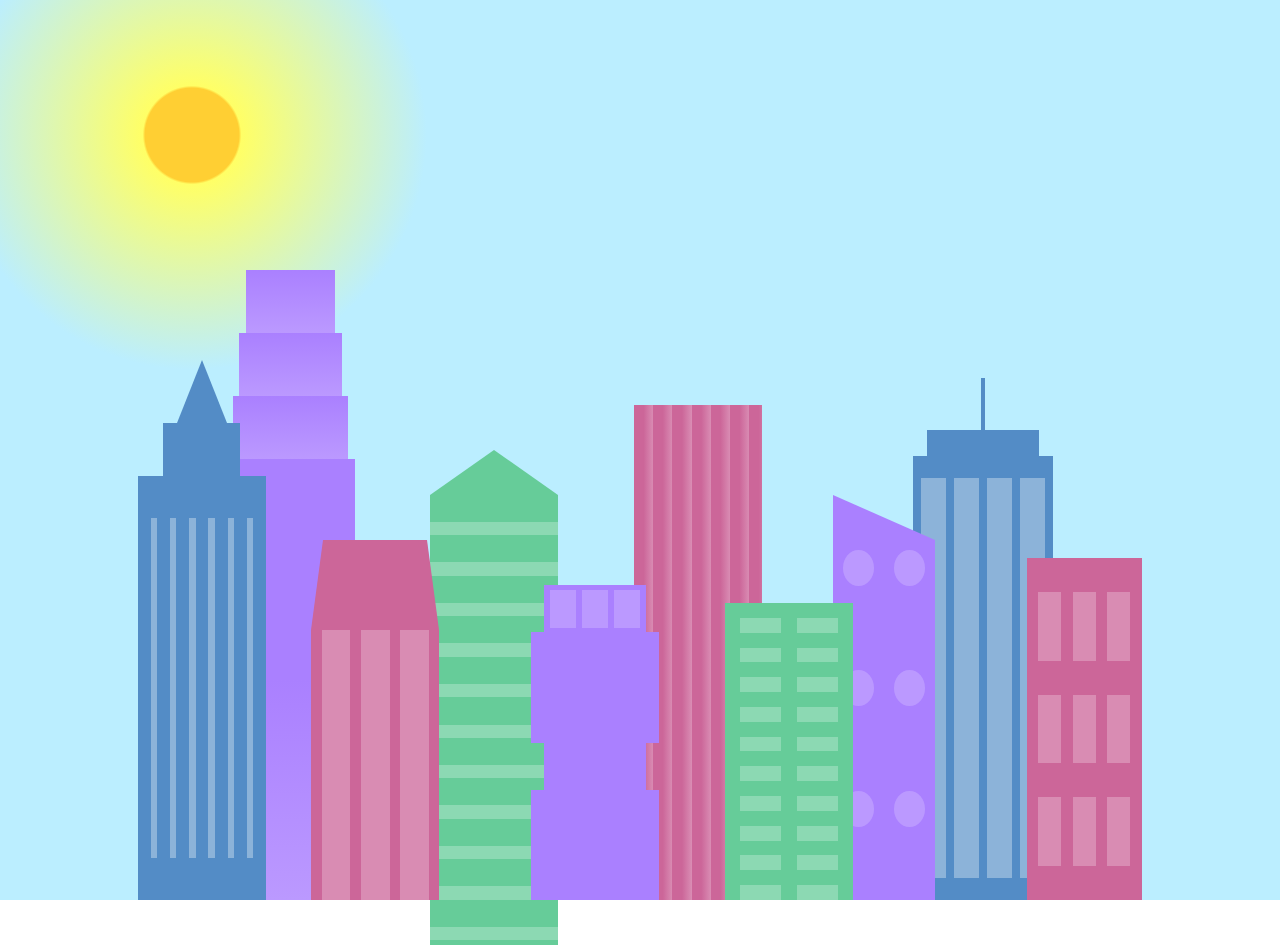
<file: Penguin/index.html>
<!DOCTYPE html>
<html lang="en">
<head>
    <meta charset="UTF-8">
    <title>City Skyline</title>
    <link href="styles.css" rel="stylesheet" />
</head>

<body>
<div class="background-buildings sky">
    <div></div>
    <div></div>
    <div class="bb1 building-wrap">
        <div class="bb1a bb1-window"></div>
        <div class="bb1b bb1-window"></div>
        <div class="bb1c bb1-window"></div>
        <div class="bb1d"></div>
    </div>
    <div class="bb2">
        <div class="bb2a"></div>
        <div class="bb2b"></div>
    </div>
    <div class="bb3"></div>
    <div></div>
    <div class="bb4 building-wrap">
        <div class="bb4a"></div>
        <div class="bb4b"></div>
        <div class="bb4c window-wrap">
            <div class="bb4-window"></div>
            <div class="bb4-window"></div>
            <div class="bb4-window"></div>
            <div class="bb4-window"></div>
        </div>
    </div>
    <div></div>
    <div></div>
</div>

<div class="foreground-buildings">
    <div></div>
    <div></div>
    <div class="fb1 building-wrap">
        <div class="fb1a"></div>
        <div class="fb1b"></div>
        <div class="fb1c"></div>
    </div>
    <div class="fb2">
        <div class="fb2a"></div>
        <div class="fb2b window-wrap">
            <div class="fb2-window"></div>
            <div class="fb2-window"></div>
            <div class="fb2-window"></div>
        </div>
    </div>
    <div></div>
    <div class="fb3 building-wrap">
        <div class="fb3a window-wrap">
            <div class="fb3-window"></div>
            <div class="fb3-window"></div>
            <div class="fb3-window"></div>
        </div>
        <div class="fb3b"></div>
        <div class="fb3a"></div>
        <div class="fb3b"></div>
    </div>
    <div class="fb4">
        <div class="fb4a"></div>
        <div class="fb4b">
            <div class="fb4-window"></div>
            <div class="fb4-window"></div>
            <div class="fb4-window"></div>
            <div class="fb4-window"></div>
            <div class="fb4-window"></div>
            <div class="fb4-window"></div>
        </div>
    </div>
    <div class="fb5"></div>
    <div class="fb6"></div>
    <div></div>
    <div></div>
</div>
</body>
</html>
</file>
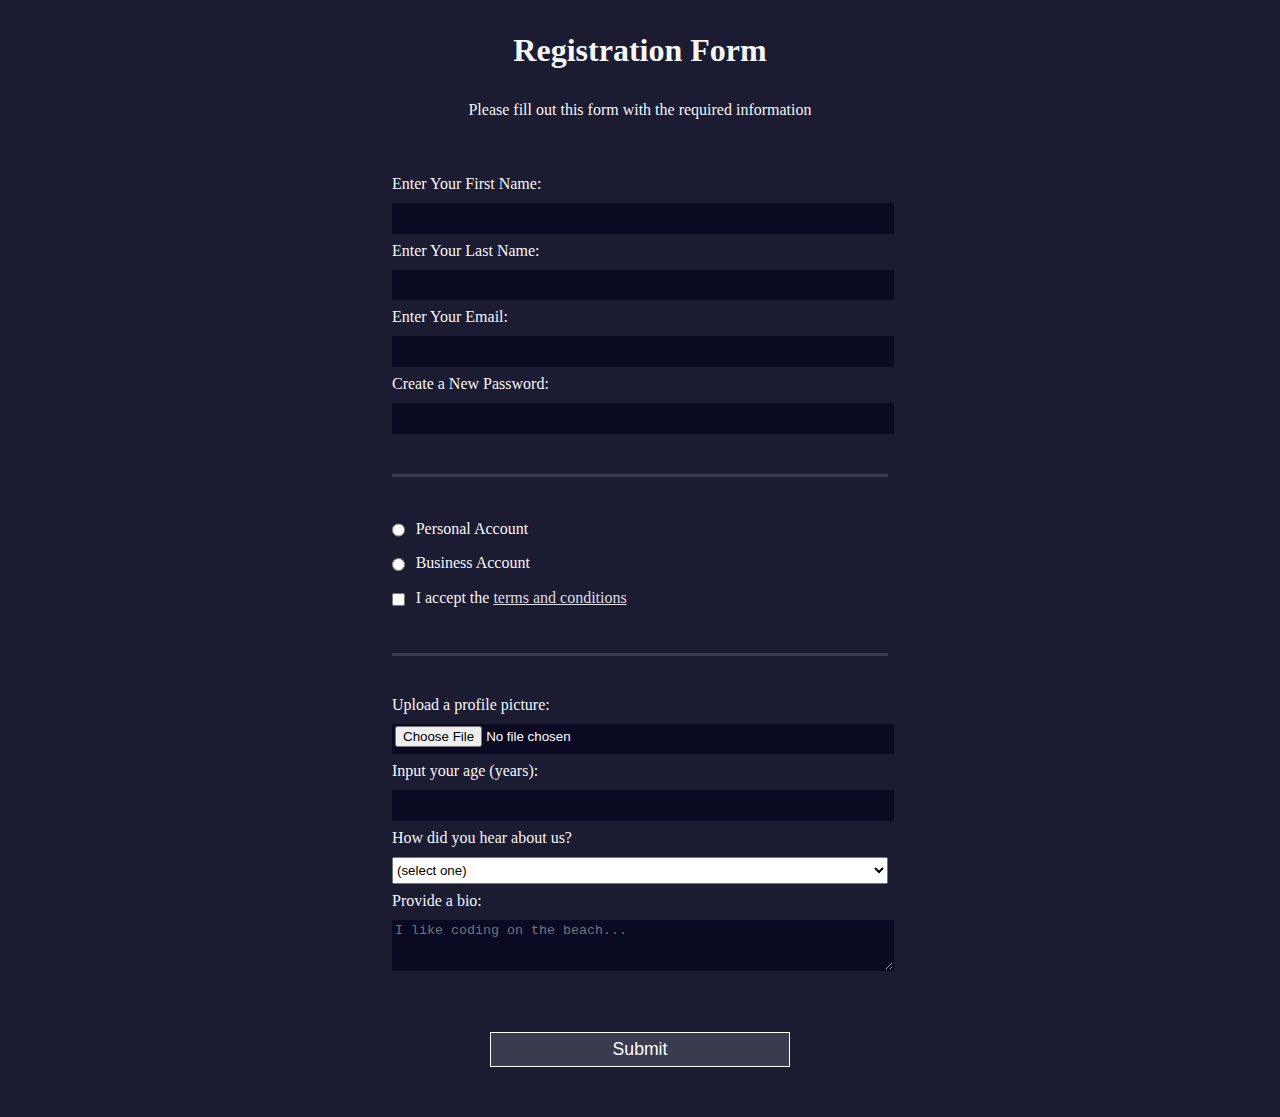
<file: registrationForm/index.html>
<!DOCTYPE html>
<html lang="en">
  <head>
    <meta charset="UTF-8">
    <title>Registration Form</title>
    <link rel="stylesheet" href="styles.css" />
  </head>
  <body>
    <h1>Registration Form</h1>
    <p>Please fill out this form with the required information</p>
    <form method="post" action='https://register-demo.freecodecamp.org'>
      <fieldset>
        <label for="first-name">Enter Your First Name: <input id="first-name" name="first-name" type="text"
            required /></label>
        <label for="last-name">Enter Your Last Name: <input id="last-name" name="last-name" type="text"
            required /></label>
        <label for="email">Enter Your Email: <input id="email" name="email" type="email" required /></label>
        <label for="new-password">Create a New Password: <input id="new-password" name="new-password" type="password"
            pattern="[a-z0-5]{8,}" required /></label>
      </fieldset>
      <fieldset>
        <label for="personal-account"><input id="personal-account" type="radio" name="account-type" class="inline" />
          Personal Account</label>
        <label for="business-account"><input id="business-account" type="radio" name="account-type" class="inline" />
          Business Account</label>
        <label for="terms-and-conditions">
          <input id="terms-and-conditions" type="checkbox" required name="terms-and-conditions" class="inline" /> I
          accept the <a href="https://www.freecodecamp.org/news/terms-of-service/">terms and conditions</a>
        </label>
      </fieldset>
      <fieldset>
        <label for="profile-picture">Upload a profile picture: <input id="profile-picture" type="file"
            name="file" /></label>
        <label for="age">Input your age (years): <input id="age" type="number" name="age" min="13" max="120" /></label>
        <label for="referrer">How did you hear about us?
          <select id="referrer" name="referrer">
            <option value="">(select one)</option>
            <option value="1">freeCodeCamp News</option>
            <option value="2">freeCodeCamp YouTube Channel</option>
            <option value="3">freeCodeCamp Forum</option>
            <option value="4">Other</option>
          </select>
        </label>
        <label for="bio">Provide a bio:
          <textarea id="bio" name="bio" rows="3" cols="30" placeholder="I like coding on the beach..."></textarea>
        </label>
      </fieldset>
      <input type="submit" value="Submit" />
    </form>
  </body>
</html>
</file>
<file: Penguin/styles.css>
:root {
    --building-color1: #aa80ff;
    --building-color2: #66cc99;
    --building-color3: #cc6699;
    --building-color4: #538cc6;
    --window-color1: #bb99ff;
    --window-color2: #8cd9b3;
    --window-color3: #d98cb3;
    --window-color4: #8cb3d9;
}

* {
    box-sizing: border-box;
}

body {
    height: 100vh;
    margin: 0;
    overflow: hidden;
}

.background-buildings, .foreground-buildings {
    width: 100%;
    height: 100%;
    display: flex;
    align-items: flex-end;
    justify-content: space-evenly;
    position: absolute;
    top: 0;
}

.building-wrap {
    display: flex;
    flex-direction: column;
    align-items: center;
}

.window-wrap {
    display: flex;
    align-items: center;
    justify-content: space-evenly;
}

.sky {
    background: radial-gradient(
            closest-corner circle at 15% 15%,
            #ffcf33,
            #ffcf33 20%,
            #ffff66 21%,
            #bbeeff 100%
    );
}

/* BACKGROUND BUILDINGS - "bb" stands for "background building" */
.bb1 {
    width: 10%;
    height: 70%;
}

.bb1a {
    width: 70%;
}

.bb1b {
    width: 80%;
}

.bb1c {
    width: 90%;
}

.bb1d {
    width: 100%;
    height: 70%;
    background: linear-gradient(
            var(--building-color1) 50%,
            var(--window-color1)
    );
}

.bb1-window {
    height: 10%;
    background: linear-gradient(
            var(--building-color1),
            var(--window-color1)
    );
}

.bb2 {
    width: 10%;
    height: 50%;
}

.bb2a {
    border-bottom: 5vh solid var(--building-color2);
    border-left: 5vw solid transparent;
    border-right: 5vw solid transparent;
}

.bb2b {
    width: 100%;
    height: 100%;
    background: repeating-linear-gradient(
            var(--building-color2),
            var(--building-color2) 6%,
            var(--window-color2) 6%,
            var(--window-color2) 9%
    );
}

.bb3 {
    width: 10%;
    height: 55%;
    background: repeating-linear-gradient(
            90deg,
            var(--building-color3),
            var(--building-color3),
            var(--window-color3) 15%
    );
}

.bb4 {
    width: 11%;
    height: 58%;
}

.bb4a {
    width: 3%;
    height: 10%;
    background-color: var(--building-color4);
}

.bb4b {
    width: 80%;
    height: 5%;
    background-color: var(--building-color4);
}

.bb4c {
    width: 100%;
    height: 85%;
    background-color: var(--building-color4);
}

.bb4-window {
    width: 18%;
    height: 90%;
    background-color: var(--window-color4);
}

/* FOREGROUND BUILDINGS - "fb" stands for "foreground building" */
.fb1 {
    width: 10%;
    height: 60%;
}

.fb1a {
    border-bottom: 7vh solid var(--building-color4);
    border-left: 2vw solid transparent;
    border-right: 2vw solid transparent;
}

.fb1b {
    width: 60%;
    height: 10%;
    background-color: var(--building-color4);
}

.fb1c {
    width: 100%;
    height: 80%;
    background: repeating-linear-gradient(
            90deg,
            var(--building-color4),
            var(--building-color4) 10%,
            transparent 10%,
            transparent 15%
    ),
    repeating-linear-gradient(
            var(--building-color4),
            var(--building-color4) 10%,
            var(--window-color4) 10%,
            var(--window-color4) 90%
    );
}

.fb2 {
    width: 10%;
    height: 40%;
}

.fb2a {
    width: 100%;
    border-bottom: 10vh solid var(--building-color3);
    border-left: 1vw solid transparent;
    border-right: 1vw solid transparent;
}

.fb2b {
    width: 100%;
    height: 75%;
    background-color: var(--building-color3);
}

.fb2-window {
    width: 22%;
    height: 100%;
    background-color: var(--window-color3);
}

.fb3 {
    width: 10%;
    height: 35%;
}

.fb3a {
    width: 80%;
    height: 15%;
    background-color: var(--building-color1);
}

.fb3b {
    width: 100%;
    height: 35%;
    background-color: var(--building-color1);
}

.fb3-window {
    width: 25%;
    height: 80%;
    background-color: var(--window-color1);
}

.fb4 {
    width: 8%;
    height: 45%;
    position: relative;
    left: 10%;
}

.fb4a {
    border-top: 5vh solid transparent;
    border-left: 8vw solid var(--building-color1);
}

.fb4b {
    width: 100%;
    height: 89%;
    background-color: var(--building-color1);
    display: flex;
    flex-wrap: wrap;
}

.fb4-window {
    width: 30%;
    height: 10%;
    border-radius: 50%;
    background-color: var(--window-color1);
    margin: 10%;
}

.fb5 {
    width: 10%;
    height: 33%;
    position: relative;
    right: 10%;
    background: repeating-linear-gradient(
            var(--building-color2),
            var(--building-color2) 5%,
            transparent 5%,
            transparent 10%
    ),
    repeating-linear-gradient(
            90deg,
            var(--building-color2),
            var(--building-color2) 12%,
            var(--window-color2) 12%,
            var(--window-color2) 44%
    );
}

.fb6 {
    width: 9%;
    height: 38%;
    background: repeating-linear-gradient(
            90deg,
            var(--building-color3),
            var(--building-color3) 10%,
            transparent 10%,
            transparent 30%
    ),
    repeating-linear-gradient(
            var(--building-color3),
            var(--building-color3) 10%,
            var(--window-color3) 10%,
            var(--window-color3) 30%
    );
}

@media (max-width: 1000px) {
    :root {
        --building-color1: #000;
        --building-color2: #000;
        --building-color3: #000;
        --building-color4: #000;
        --window-color1: #777;
        --window-color2: #777;
        --window-color3: #777;
        --window-color4: #777;
    }
    .sky {
        background: radial-gradient(
                closest-corner circle at 15% 15%,
                #ccc,
                #ccc 20%,
                #445 21%,
                #223 100%
        );
    }
}
</file>
<file: registrationForm/styles.css>
body {
  width: 100%;
  height: 100vh;
  margin: 0;
  background-color: #1b1b32;
  color: #f5f6f7;
  font-family: Tahoma;
  font-size: 16px;
}

h1,
p {
  margin: 1em auto;
  text-align: center;
}

form {
  width: 60vw;
  max-width: 500px;
  min-width: 300px;
  margin: 0 auto;
  padding-bottom: 2em;
}

fieldset {
  border: none;
  padding: 2rem 0;
  border-bottom: 3px solid #3b3b4f;
}

fieldset:last-of-type {
  border-bottom: none;
}

label {
  display: block;
  margin: 0.5rem 0;
}

input,
textarea,
select {
  margin: 10px 0 0 0;
  width: 100%;
  min-height: 2em;
}

input,
textarea {
  background-color: #0a0a23;
  border: 1px solid #0a0a23;
  color: #ffffff;
}

.inline {
  width: unset;
  margin: 0 0.5em 0 0;
  vertical-align: middle;
}

input[type="submit"] {
  display: block;
  width: 60%;
  margin: 1em auto;
  height: 2em;
  font-size: 1.1rem;
  background-color: #3b3b4f;
  border-color: white;
  min-width: 300px;
}

input[type="file"] {
  padding: 1px 2px;
}

a {
  color: #dfdfe2;
}
</file>
